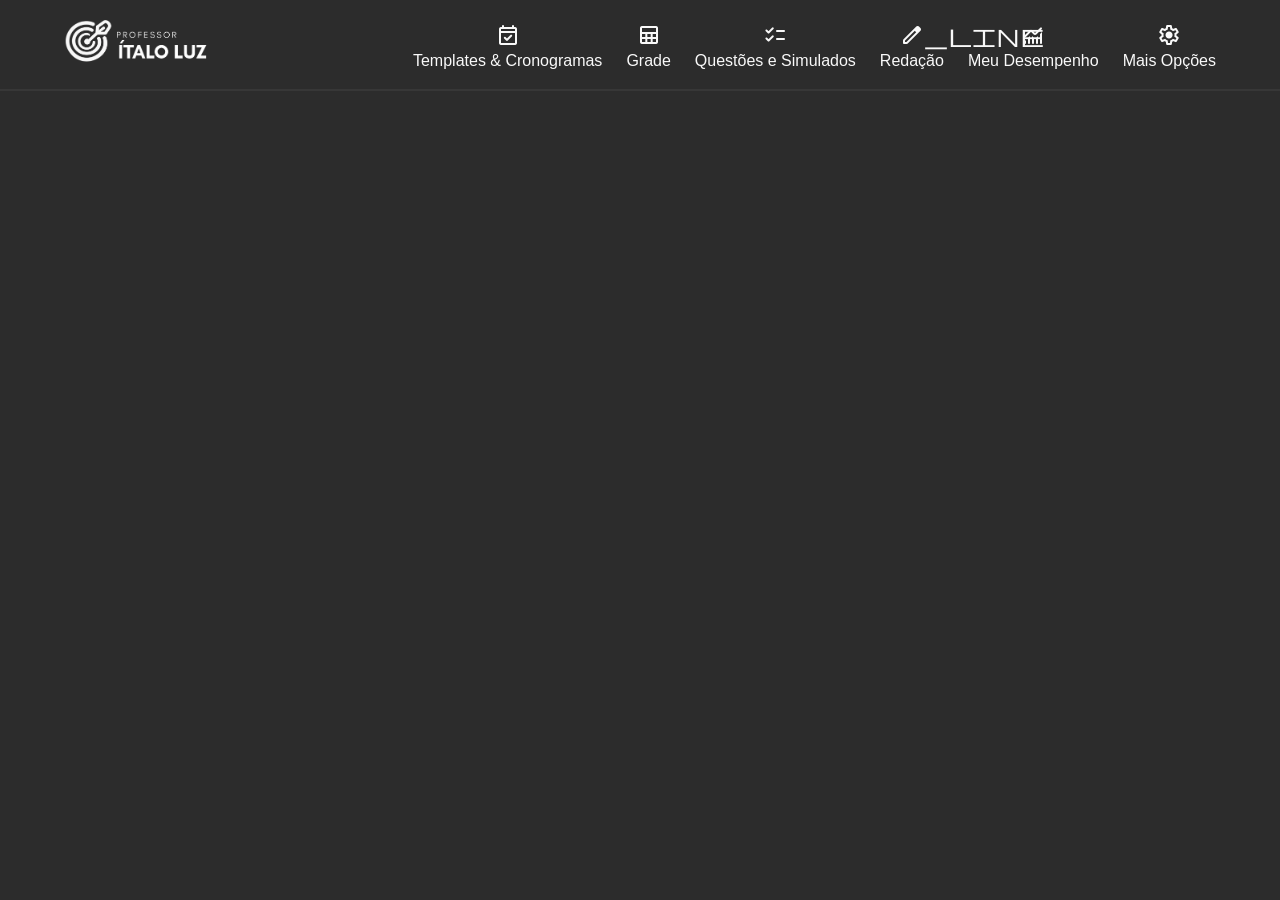
<file: index.html>
<!doctype html>
<html lang="pt-BR" data-theme="dark">
    <head>
        <meta charset="UTF-8" />
        <meta name="viewport" content="width=device-width, initial-scale=1.0" />
        <title>Professor Ítalo Luz – Plataforma de Estudos</title>
        <link
            rel="apple-touch-icon"
            sizes="180x180"
            href="../assets/icons/favicon/apple-touch-icon.png"
        />
        <link
            rel="icon"
            type="image/png"
            sizes="32x32"
            href="../assets/icons/favicon/favicon-32x32.png"
        />
        <link
            rel="icon"
            type="image/png"
            sizes="16x16"
            href="../assets/icons/favicon/favicon-16x16.png"
        />
        <link
            rel="shortcut icon"
            href="../assets/icons/favicon/favicon.ico"
            type="image/x-icon"
        />
        <link rel="stylesheet" href="../css/base.css" />
        <link rel="stylesheet" href="../css/menu.css" />
        <link
            rel="stylesheet"
            href="https://fonts.googleapis.com/css2?family=Material+Symbols+Rounded:opsz,wght,FILL,GRAD@24,300,0,-25&icon_names=event_available,table,checklist,edit_line,monitoring,settings,link,commit,favorite,download,menu,person,info"
        />
    </head>

    <body>
        <header>
            <nav id="navbar" />
        </header>
        <script src="../js/components/menu.js" type="module"></script>
    </body>
</html>
</file>
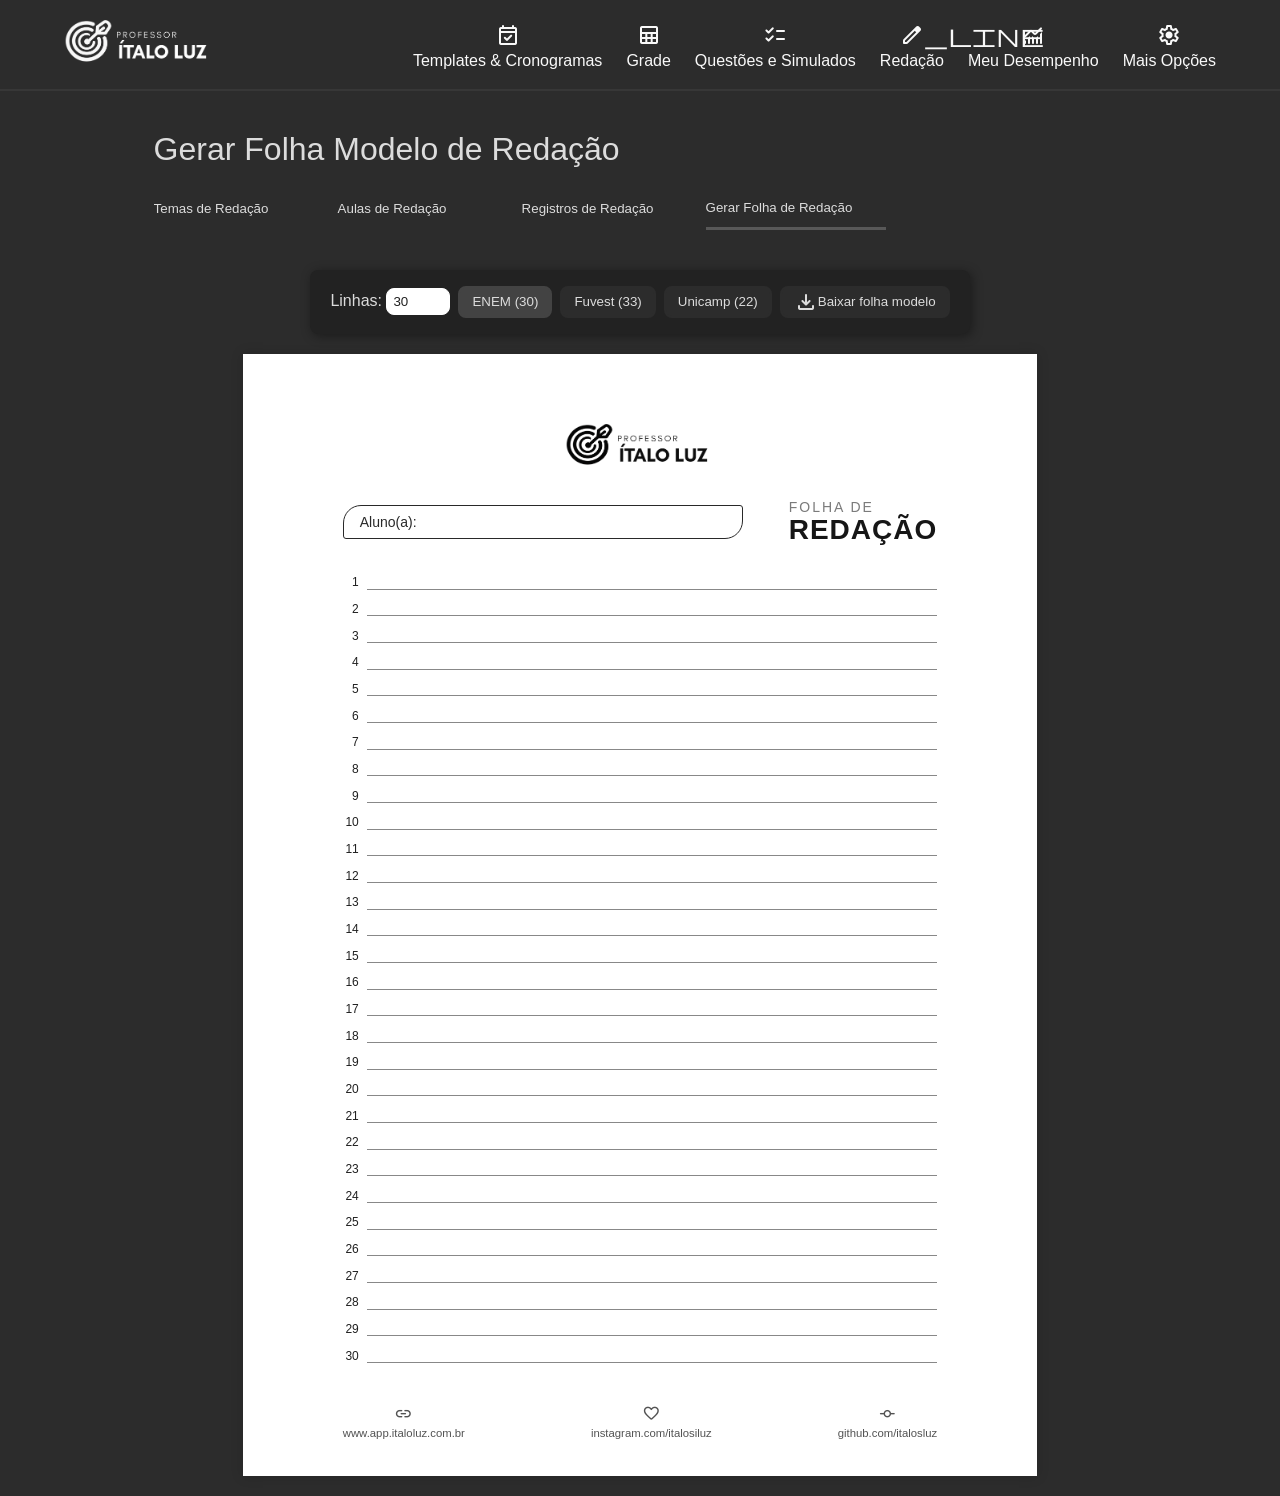
<file: pages/redacao.html>
<!doctype html>
<html lang="pt-BR" data-theme="dark">
    <head>
        <meta charset="UTF-8" />
        <meta name="viewport" content="width=device-width, initial-scale=1.0" />
        <title>Professor Ítalo Luz – Plataforma de Estudos</title>
        <link
            rel="apple-touch-icon"
            sizes="180x180"
            href="../assets/icons/favicon/apple-touch-icon.png"
        />
        <link
            rel="icon"
            type="image/png"
            sizes="32x32"
            href="../assets/icons/favicon/favicon-32x32.png"
        />
        <link
            rel="icon"
            type="image/png"
            sizes="16x16"
            href="../assets/icons/favicon/favicon-16x16.png"
        />
        <link
            rel="shortcut icon"
            href="../assets/icons/favicon/favicon.ico"
            type="image/x-icon"
        />
        <link
            rel="stylesheet"
            href="https://fonts.googleapis.com/css2?family=Material+Symbols+Rounded:opsz,wght,FILL,GRAD@24,300,0,-25&icon_names=event_available,table,checklist,edit_line,monitoring,settings,link,commit,favorite,download,menu,person,info"
        />
        <link rel="stylesheet" href="../css/base.css" />
        <link rel="stylesheet" href="../css/menu.css" />
        <link rel="stylesheet" href="../css/folha-modelo-redacao.css" />
        <link rel="stylesheet" href="../css/submenu-redacao.css" />
        <link rel="stylesheet" href="../css/redacao-temas-bloco.css" />
    </head>

    <body>
        <header>
            <nav id="navbar"></nav>
        </header>
        <div id="submenu-redacao">
            <h1 id="submenu-redacao-titulo">Temas de Redação</h1>
            <div id="submenu-redacao-botoes">
                <button data-secao="temas">Temas de Redação</button>
                <button data-secao="aulas">Aulas de Redação</button>
                <button data-secao="registros">Registros de Redação</button>
                <button data-secao="folha-modelo">
                    Gerar Folha de Redação
                </button>
            </div>
        </div>
        <main id="conteudo-principal"></main>
        <template id="redacao-temas">
            <section
                id="redacao-temas-conteudo"
                class="grid-redacoes"
            ></section>

            <template id="template-card-redacao">
                <article class="card-redacao-tema">
                    <div class="card-redacao-capa">
                        <img data-card="imagem" src="" alt="" loading="lazy" />
                    </div>

                    <div class="card-redacao-corpo">
                        <span class="card-redacao-eixo" data-card="eixo"></span>
                        <h2 class="card-redacao-titulo" data-card="titulo"></h2>

                        <div class="card-redacao-tags">
                            <p class="card-redacao-meta">
                                <span class="card-redacao-label">Autor:</span>
                                <span
                                    class="card-redacao-tag"
                                    data-card="autor"
                                ></span>
                            </p>
                            <p class="card-redacao-meta">
                                <span class="card-redacao-label">Banca:</span>
                                <span
                                    class="card-redacao-tag"
                                    data-card="banca"
                                ></span>
                            </p>
                            <p class="card-redacao-meta">
                                <span class="card-redacao-label">Ano:</span>
                                <span
                                    class="card-redacao-tag"
                                    data-card="ano"
                                ></span>
                            </p>
                        </div>

                        <button
                            type="button"
                            class="card-redacao-btn"
                            data-abrir-tema
                        >
                            Ver proposta completa
                        </button>
                    </div>
                </article>
            </template>

            <dialog class="dialog-redacao" id="dialog-redacao">
                <div class="dialog-redacao-conteudo">
                    <header class="dialog-redacao-topo">
                        <div>
                            <span
                                class="card-redacao-eixo"
                                data-dialog="eixo"
                            ></span>
                            <h3
                                class="dialog-redacao-titulo"
                                data-dialog="titulo"
                            ></h3>
                        </div>

                        <button
                            type="button"
                            class="dialog-redacao-fechar"
                            data-fechar-dialog
                            aria-label="Fechar janela"
                        >
                            &times;
                        </button>
                    </header>

                    <div class="dialog-redacao-corpo" data-dialog="corpo"></div>

                    <footer class="dialog-redacao-rodape">
                        <button
                            type="button"
                            class="dialog-redacao-btn-primario"
                            data-imprimir-tema
                        >
                            <span class="material-symbols-rounded"
                                >download</span
                            >
                            Imprimir / Salvar PDF
                        </button>
                        <button
                            type="button"
                            class="dialog-redacao-btn-secundario"
                            data-fechar-dialog
                        >
                            Fechar
                        </button>
                    </footer>
                </div>
            </dialog>
        </template>
        <template id="redacao-folha-modelo">
            <div class="container-folha-redacao">
                <div class="controles">
                    <div>
                        <label for="qtdLinhas">Linhas:</label>
                        <input
                            type="number"
                            id="qtdLinhas"
                            value="30"
                            min="1"
                            max="60"
                        />
                    </div>
                    <button type="button" data-linhas="30">ENEM (30)</button>
                    <button type="button" data-linhas="33">Fuvest (33)</button>
                    <button type="button" data-linhas="22">Unicamp (22)</button>
                    <button
                        type="button"
                        class="imprimir"
                        onclick="window.print()"
                    >
                        <span class="material-symbols-rounded">download</span>
                        Baixar folha modelo
                    </button>
                </div>

                <div id="area-impressao">
                    <div class="folha">
                        <div class="topo-logo">
                            <img
                                src="../assets/icons/logo-escopo-claro.png"
                                alt="Logo do Site"
                                class="logo"
                            />
                        </div>

                        <div class="topo">
                            <div class="campo-aluno">Aluno(a):</div>

                            <div class="titulo">
                                <small>Folha de</small>
                                <span>Redação</span>
                            </div>
                        </div>

                        <div class="grade"></div>

                        <div class="rodape">
                            <span>
                                <span class="material-symbols-rounded"
                                    >link</span
                                >
                                www.app.italoluz.com.br
                            </span>
                            <span>
                                <span class="material-symbols-rounded"
                                    >favorite</span
                                >
                                instagram.com/italosiluz
                            </span>
                            <span>
                                <span class="material-symbols-rounded"
                                    >commit</span
                                >
                                github.com/italosluz
                            </span>
                        </div>
                    </div>
                </div>
            </div>
        </template>
        <template id="redacao-aulas"></template>
        <template id="redacao-registros"></template>
        <script src="../js/components/menu.js" type="module"></script>
        <script
            src="../js/components/submenu-redacao.js"
            type="module"
        ></script>
        <script
            src="../js/components/folha-modelo-redacao.js"
            type="module"
        ></script>
        <script
            src="../js/components/redacao-temas-bloco.js"
            type="module"
        ></script>
    </body>
</html>
</file>
<file: css/base.css>
/* Reset básico para evitar margens indesejadas */
* {
    margin: 0;
    padding: 0;
    box-sizing: border-box;
    background: unset;
    color: unset;
    border: unset;
    outline: unset;
}

:root {
  /* Tipografia */
  --font-sans: 'Inter', 'Arial', sans-serif;
  --font-mono: 'Fira Code', monospace;

  /* Escala de Cinzas */
  --gray-50:  #f9f9f9;
  --gray-100: #efefef;
  --gray-200: #dcdcdc;
  --gray-300: #b8b8b8; 
  --gray-400: #8b8b8b; 
  --gray-500: #757575; 
  --gray-600: #5b5b5b; 
  --gray-700: #434343; 
  --gray-800: #373737; 
  --gray-900: #2c2c2c; 
  --gray-950: #222222;

  /* Espaçamentos e Bordas (não mudam com o tema) */
  --radius-sm: 4px;
  --radius-md: 8px;
  --radius-lg: 12px;

  /* Fundos (Surfaces) */
  --bg-page:        var(--gray-50);
  --bg-surface:     #ffffff;          /* Cards, modais, header */
  --bg-subtle:      var(--gray-100);  /* Inputs, hover de listas */
  --bg-hover:       var(--gray-200);

  /* Textos */
  --text-primary:   var(--gray-900);  /* Títulos e texto principal */
  --text-secondary: var(--gray-600);  /* Subtítulos e descrições */
  --text-muted:     var(--gray-500);  /* Placeholders, legendas */
  --text-inverse:   #ffffff;        /* Texto sobre botões escuros/coloridos */

  /* Bordas e Divisores */
  --border-subtle:  var(--gray-200);
  --border-strong:  var(--gray-300);

  /* Ações / Destaques */
  --brand-primary:  #1c1c1c;
  --brand-secondary: #0a0a0a;
  --brand-hover:    var(--gray-700);
}

[data-theme="dark"] {
  /* Fundos (usando exatamente a sua paleta original) */
  --bg-page:        var(--gray-900);  /* #2c2c2c */
  --bg-surface:     var(--gray-800);  /* #373737 */
  --bg-subtle:      var(--gray-600);  /* #5b5b5b */
  --bg-hover:       var(--gray-500);  /* #757575 */

  /* Textos */
  --text-primary:   var(--gray-50);  
  --text-secondary: var(--gray-200); 
  --text-muted:     var(--gray-400);
  --text-inverse:   var(--gray-950);

  /* Bordas e Divisores */
  --border-subtle:  var(--gray-800);
  --border-strong:  var(--gray-600);

  /* Ações / Destaques */
  --brand-primary:  #292929;
  --brand-secondary: #585858;
  --brand-hover:    var(--gray-400);
}

body {
    font-family: var(--font-sans);
    background-color: var(--bg-page);
    color: var(--text-secondary);
}

button:hover {
    cursor: pointer;
}

.hidden {
    display: none !important;
}

.block {
    display: block !important;
}

.flex {
    display: flex !important;
}
</file>
<file: css/menu.css>
.navbar {
    display: flex;
    justify-content: space-between;
    align-items: center;
    background-color: var(--bg-page);
    padding: 1rem 4rem;
    font-family: var(--font-sans);
    border-bottom: var(--border-subtle) solid 2px;
}

header {
    position: sticky;
    top: 0;
    z-index: 100;
    width: 100%;
}

.navbar .navbar-logo {
    text-decoration: none;
}

.navbar-logo img {
    width: 150px;
    /* Ajuste o tamanho conforme necessário */
}

.navbar-links {
    list-style: none;
    /* Remove as bolinhas da lista */
    display: flex;
    /* Coloca os links lado a lado */
    gap: 1.5rem;
    /* Espaço entre cada link */
}

.navbar-links a {
    color: var(--text-primary);
    text-decoration: none;
    font-size: 1rem;
    transition: color 0.5s;
}

.navbar-links a:hover {
    color: var(--brand-secondary);
}

.navbar-icon {
    width: 24px;
    height: 24px;
}

.navbar-links .navbar-icon {
    display: block;
    margin: 5px auto;
}

.navbar-submenu {
    position: absolute;
    top: 60px;
    right: 90px;
    list-style: none;
    width: 250px;
    padding: 10px;
    border-radius: var(--radius-lg);
    backdrop-filter: blur(100px);
    box-shadow: 4px 3px 10px 0px #0000004f;
    background: color-mix(in srgb, var(--bg-page) 80%, transparent);
}

.navbar-submenu a {
    display: flex;
    align-items: center;
    text-decoration: none;
    padding: 8px 0;
}

.navbar-submenu span {
    margin: 0 10px !important;
}

@media (width >= 1200px) {
    #navbar-menu {
        display: none;
    }
    .navbar-links.hidden {
        display: flex !important;
    }
}

@media (max-width: 1200px) {
    .navbar-links {
        flex-direction: column;
        gap: 1.5em;
        position: absolute;
        top: 60px;
        right: 70px;
        padding: 20px;
        border-radius: var(--radius-lg);
        backdrop-filter: blur(5px);
        box-shadow: 4px 3px 10px 0px #0000004f;
        background: color-mix(in srgb, var(--bg-page) 80%, transparent);
    }

    .navbar-links a {
        display: flex;
        flex-direction: row;
        align-items: center;
        width: 100%;
    }

    .navbar-links span {
        margin: 0 10px !important;
    }

    .navbar-submenu {
        position: static;
        list-style: none;
        width: 100%;
        padding: 10px;
        border-radius: var(--radius-lg);
        box-shadow: none;
        margin-top: 10px;
        background: none;
    }

    .navbar-submenu a {
        border-bottom: var(--border-subtle) solid 2px;
    }
}
</file>
<file: css/folha-modelo-redacao.css>
.container-folha-redacao {
    --cor-painel: var(--gray-950);
    --cor-botao: var(--gray-900);
    --cor-botao-hover: var(--gray-700);
    --cor-texto-claro: var(--gray-200);
    --folha-padding-x: 18pt;

    display: flex;
    flex-direction: column;
    align-items: center;
    padding: 20px;
    margin: 0;
}

.container-folha-redacao,
.container-folha-redacao * {
    box-sizing: border-box;
    -webkit-print-color-adjust: exact;
    print-color-adjust: exact;
}

.container-folha-redacao .controles {
    background: var(--cor-painel);
    color: var(--cor-texto-claro);
    padding: 16px 20px;
    border-radius: var(--radius-md);
    margin-bottom: 20px;
    display: flex;
    flex-wrap: wrap;
    gap: 8px;
    align-items: center;
    box-shadow: 2px 2px 11px rgb(0 0 0 / 40%);
}

.container-folha-redacao .controles input {
    width: 64px;
    padding: 5px 6px;
    border: 1px solid #ffffff;
    border-radius: var(--radius-md);
    background: #ffffff;
    color: #202020;
}

.container-folha-redacao .controles input:focus {
    outline: none;
    box-shadow: 0 0 0 2px #ffffff59;
}

.container-folha-redacao .controles button {
    padding: 6px 12px;
    cursor: pointer;
    border: 2px solid var(--cor-botao);
    background: var(--cor-botao);
    border-radius: var(--radius-md);
    color: var(--cor-texto-claro);
    transition:
        background 0.5s ease,
        color 0.5s ease,
        border-color 0.5s ease;
    height: 32px;
}

.container-folha-redacao .controles button:hover {
    background: var(--cor-botao-hover);
    border-color: var(--cor-botao-hover);
}

.container-folha-redacao .controles button.ativo,
.container-folha-redacao .controles button.ativo:hover {
    background: var(--cor-botao-hover);
    border-color: var(--cor-botao-hover);
}

button.imprimir {
    display: flex;
    align-items: center;
}

#area-impressao {
    --escala-folha: 1;
    display: flex;
    flex-direction: column;
    align-items: center;
    gap: 24px;
}

#area-impressao .folha {
    --altura-linha: 20pt;
    width: 210mm;
    height: 297mm;
    background: #ffffff;
    padding: 10mm 20mm;
    box-shadow: 0 0 12px rgba(0, 0, 0, 0.15);
    display: flex;
    flex-direction: column;
    zoom: var(--escala-folha);
}

#area-impressao .topo-logo {
    padding: 21pt 0;
    display: flex;
    justify-content: center;
    flex-shrink: 0;
}

#area-impressao img.logo {
    max-width: 150px;
    max-height: 42pt;
    width: auto;
    height: auto;
    object-fit: contain;
}

#area-impressao .topo {
    display: flex;
    justify-content: space-between;
    align-items: center;
    gap: 20px;
    padding: 0 var(--folha-padding-x) 14pt;
    flex-shrink: 0;
}

#area-impressao .campo-aluno {
    flex: 1;
    max-width: 400px;
    display: flex;
    align-items: center;
    gap: 8px;
    border: 1px solid #292929;
    border-radius: 18px 3px 18px 3px;
    padding: 8px 16px;
    font-size: 14px;
    font-weight: normal;
    color: #292929;
}

#area-impressao .titulo {
    color: #161616;
    line-height: 1.05;
    font-weight: bold;
    text-transform: uppercase;
    white-space: nowrap;
}

#area-impressao .titulo small {
    display: block;
    font-size: 14px;
    letter-spacing: 2px;
    color: #7b7b7b;
    font-weight: normal;
}

#area-impressao .titulo span {
    font-size: 28px;
    letter-spacing: 1px;
}

#area-impressao .grade {
    padding: 0 var(--folha-padding-x);
    flex-shrink: 0;
}

#area-impressao .linha {
    display: flex;
    width: 100%;
    height: var(--altura-linha);
    flex-shrink: 0;
    break-inside: avoid;
}

#area-impressao .numero {
    width: 18pt;
    display: flex;
    align-items: flex-end;
    justify-content: flex-end;
    padding-right: 6pt;
    padding-bottom: 1pt;
    font-size: 9pt;
    line-height: 1;
    font-weight: 300;
    color: #202020;
    user-select: none;
}

#area-impressao .traco {
    flex: 1;
    border-bottom: 1pt solid #888888;
}

#area-impressao .rodape {
    margin-top: auto;
    padding: 14pt var(--folha-padding-x) 0;
    display: flex;
    justify-content: space-between;
    font-size: 8.5pt;
    color: #535353;
    flex-shrink: 0;
}

#area-impressao .rodape > span {
    display: flex;
    flex-direction: column;
    align-items: center;
    gap: 2pt;
}

#area-impressao .rodape .material-symbols-rounded {
    font-size: 14pt;
    line-height: 1;
}

@page {
    size: A4;
    margin: 10mm 12mm;
}

@media print {
    body
        *:not(#area-impressao):not(#area-impressao *):not(
            :has(#area-impressao)
        ) {
        display: none !important;
    }

    html,
    body,
    body :has(#area-impressao) {
        display: block !important;
        width: 100% !important;
        max-width: none !important;
        margin: 0 !important;
        padding: 0 !important;
        background: #ffffff !important;
        border: none !important;
        box-shadow: none !important;
    }

    #area-impressao {
        display: block !important;
        width: 100% !important;
    }

    #area-impressao .folha {
        display: flex !important;
        width: 100% !important;
        height: 275mm !important;
        margin: 0 !important;
        padding: 0 !important;
        box-shadow: none !important;
        break-after: page;
        page-break-after: always;
        zoom: 1 !important;
    }

    #area-impressao .folha:last-child {
        break-after: auto;
        page-break-after: auto;
    }
}

.controles {
    position: sticky !important;
    top: 100px;
    z-index: auto;
}

@media (max-width: 850px) {
    .container-folha-redacao .controles button {
        display: flex;
        width: 180px;
        max-width: 100%;
        align-items: center;
        justify-content: center;
        margin: 0 auto;
    }
    .container-folha-redacao .controles {
        max-width: 80%;
        width: 280px;
        flex-direction: column;
    }
}
</file>
<file: css/submenu-redacao.css>
#submenu-redacao {
    max-width: 100%;
    padding: 20px 0;
    display: flex;
    flex-direction: column;
    align-items: flex-start;
    margin: 0 12%;
}

#submenu-redacao-titulo {
    font-weight: normal;
    margin: 20px 0;
}

#submenu-redacao-botoes button {
    padding: 12px 0;
    width: 180px;
    transition: 0.5s color, 0.5s border-color;
    text-align: left;
    flex-shrink: 0;
    white-space: nowrap;
}

#submenu-redacao-botoes {
    display: flex;
    gap: 4px;
    max-width: 100%;
    overflow-x: auto;
    scrollbar-width: thin;
    scrollbar-color: #747474 var(--bg-page);
}

#submenu-redacao-botoes button:hover,
.submenu-redacao-ativo {
    border-bottom: 3px solid var(--brand-secondary);
}
</file>
<file: css/redacao-temas-bloco.css>
#redacao-temas-conteudo {
    width: min(92%, 1200px);
    margin: 0 auto;
}

.grid-redacoes {
    display: grid;
    grid-template-columns: repeat(auto-fill, minmax(290px, 1fr));
    gap: 24px;
}

#conteudo-principal {
    --card-bg: var(--bg-surface);
    --card-borda: var(--border-subtle);
    --card-texto: var(--text-primary);
    --card-texto-secundario: var(--text-secondary);
    --card-destaque: var(--gray-200);
    --card-destaque-suave: var(--brand-secondary);
}

/* ===== Cards ===== */
.card-redacao-tema {
    box-sizing: border-box;
    width: 100%;
    background-color: var(--card-bg);
    border: 1px solid var(--card-borda);
    border-radius: var(--radius-lg);
    overflow: hidden;
    display: flex;
    flex-direction: column;
    font-family: var(--font-sans);
    box-shadow: 0 4px 12px rgba(15, 23, 42, 0.06);
    transition:
        transform 0.25s ease,
        box-shadow 0.25s ease;
}

.card-redacao-tema:hover {
    transform: translateY(-4px);
    box-shadow: 0 12px 24px rgba(15, 23, 42, 0.12);
}

.card-redacao-capa {
    width: 100%;
    aspect-ratio: 16 / 9;
    overflow: hidden;
    background-color: var(--bg-surface);
}

.card-redacao-capa img {
    width: 100%;
    height: 100%;
    object-fit: cover;
    display: block;
    transition: transform 0.35s ease;
}

.card-redacao-tema:hover .card-redacao-capa img {
    transform: scale(1.04);
}

.card-redacao-corpo {
    padding: 20px;
    display: flex;
    flex-direction: column;
    gap: 12px;
    flex: 1;
}

.card-redacao-eixo {
    align-self: flex-start;
    display: inline-block;
    font-size: 0.75rem;
    font-weight: 600;
    color: var(--card-destaque);
    background-color: var(--brand-primary);
    padding: 5px 12px;
    border-radius: 999px;
    letter-spacing: 0.02em;
}

.card-redacao-eixo:empty {
    display: none;
}

.card-redacao-titulo {
    margin: 0;
    font-size: 1.15rem;
    font-weight: 700;
    line-height: 1.35;
    color: var(--card-texto);
}

.card-redacao-tags {
    margin-top: auto;
    border-top: 1px solid var(--card-borda);
    padding-top: 10px;
    display: flex;
    flex-direction: column;
    gap: 6px;
}

.card-redacao-meta {
    margin: 0;
    font-size: 0.85rem;
    line-height: 1.4;
    color: var(--card-texto-secundario);
}

.card-redacao-meta:has(.card-redacao-tag:empty) {
    display: none;
}

.card-redacao-label {
    font-weight: 600;
    color: var(--card-texto);
}

.card-redacao-btn {
    margin-top: 8px;
    width: 100%;
    padding: 10px 16px;
    border: none;
    border-radius: var(--radius-lg);
    background-color: var(--brand-primary);
    color: var(--card-destaque);
    font-weight: 600;
    cursor: pointer;
    transition:
        filter 0.2s ease,
        transform 0.15s ease;
}

.card-redacao-btn:hover {
    filter: brightness(1.1);
}

.card-redacao-btn:active {
    transform: scale(0.98);
}

/* ===== Dialog ===== */
body:has(dialog[open]) {
    overflow: hidden;
}

.dialog-redacao {
    padding: 0;
    margin: auto;
    border: 1px solid var(--border-subtle);
    border-radius: 16px;
    width: calc(100% - 32px);
    max-width: 720px;
    max-height: 85vh;
    background-color: var(--bg-surface);
    color: var(--text-primary);
    font-family: var(--font-sans);
    box-shadow: 0 20px 40px rgba(15, 23, 42, 0.25);
    overflow: hidden;
}

.dialog-redacao[open] {
    animation: abrirDialog 0.22s ease-out;
}

.dialog-redacao::backdrop {
    background-color: rgb(0 0 0 / 55%);
    backdrop-filter: blur(4px);
}

.dialog-redacao-conteudo {
    display: flex;
    flex-direction: column;
    max-height: 85vh;
}

.dialog-redacao-topo {
    display: flex;
    align-items: flex-start;
    justify-content: space-between;
    gap: 16px;
    padding: 20px 24px 16px;
    border-bottom: 1px solid var(--border-subtle);
}

.dialog-redacao-titulo {
    margin: 10px 0 0;
    font-size: 1.25rem;
    line-height: 1.35;
    color: var(--text-primary);
}

.dialog-redacao-fechar {
    flex-shrink: 0;
    width: 36px;
    height: 36px;
    border: none;
    border-radius: 8px;
    background-color: transparent;
    color: var(--text-secondary);
    font-size: 1.6rem;
    line-height: 1;
    cursor: pointer;
    transition:
        background-color 0.2s ease,
        color 0.2s ease;
}

.dialog-redacao-fechar:hover {
    background-color: var(--bg-hover);
    color: var(--text-primary);
}

.dialog-redacao-corpo {
    padding: 20px 24px;
    overflow-y: auto;
    font-size: 0.95rem;
    line-height: 1.6;
    color: var(--text-primary);
    scrollbar-width: thin;
    scrollbar-color: #747474 var(--bg-surface);
}

.dialog-redacao-rodape {
    padding: 14px 24px;
    border-top: 1px solid var(--border-subtle);
    display: flex;
    justify-content: flex-end;
    align-items: center;
    flex-wrap: wrap;
    gap: 10px;
    background-color: var(--bg-surface);
}

.dialog-redacao-btn-secundario,
.dialog-redacao-btn-primario {
    display: inline-flex;
    align-items: center;
    gap: 6px;
    padding: 8px 16px;
    border-radius: 8px;
    font-size: 0.9rem;
    font-weight: 600;
    cursor: pointer;
    transition:
        background-color 0.2s ease,
        filter 0.2s ease,
        transform 0.15s ease;
}


.dialog-redacao-btn-primario, .dialog-redacao-btn-secundario  {
    border: none;
    background-color: var(--gray-900);
    color: var(--gray-200);
}

.dialog-redacao-btn-primario:hover, .dialog-redacao-btn-secundario:hover {
    filter: brightness(1.1);
}

.dialog-redacao-btn-primario:active {
    transform: scale(0.98);
}

.dialog-redacao-btn-primario .material-symbols-rounded {
    font-size: 1.15rem;
}

/* ===== Textos motivadores ===== */
.motivador-bloco {
    padding: 16px 0;
    border-bottom: 1px solid var(--border-subtle);
}

.motivador-bloco:first-child {
    padding-top: 0;
}

.motivador-bloco:last-child {
    padding-bottom: 0;
    border-bottom: none;
}

.motivador-rotulo {
    display: inline-block;
    font-size: 0.85rem;
    font-weight: 700;
    text-transform: uppercase;
    letter-spacing: 0.06em;
    color: var(--text-primary);
    margin-bottom: 6px;
}

.motivador-titulo {
    margin: 0 0 10px;
    font-size: 1.2rem;
    color: var(--text-primary);
}

.motivador-paragrafo {
    margin: 0 0 12px;
    text-align: justify;
    line-height: 1.65;
    color: var(--text-secondary);
    text-indent: 32px;
}

.motivador-paragrafo:last-of-type {
    margin-bottom: 0;
}

.motivador-figura {
    margin: 12px 0;
    text-align: center;
}

.motivador-imagem {
    max-width: 100%;
    max-height: 420px;
    height: auto;
    display: block;
    margin: 0 auto;
    border-radius: 10px;
    border: 1px solid var(--border-subtle);
}

.motivador-rodape {
    margin-top: 12px;
    padding-top: 8px;
    font-size: 0.8rem;
    line-height: 1.45;
    color: var(--text-secondary);
    display: flex;
    flex-direction: column;
    gap: 4px;
}

.motivador-referencia {
    margin: 0;
}

.motivador-fonte {
    align-self: flex-start;
    color: var(--text-primary);
    font-weight: 600;
    text-decoration: none;
    word-break: break-word;
}

.motivador-fonte:hover {
    text-decoration: underline;
}

/* ===== Acessibilidade (Foco via teclado) ===== */
.card-redacao-btn:focus-visible,
.dialog-redacao-fechar:focus-visible,
.dialog-redacao-btn-secundario:focus-visible,
.dialog-redacao-btn-primario:focus-visible,
.motivador-fonte:focus-visible {
    outline: 2px solid var(--brand-primary);
    outline-offset: 2px;
}

/* ===== Animações e Responsividade ===== */
@keyframes abrirDialog {
    from {
        opacity: 0;
        transform: translateY(10px) scale(0.98);
    }
    to {
        opacity: 1;
        transform: translateY(0) scale(1);
    }
}

@media (max-width: 600px) {
    .dialog-redacao-topo,
    .dialog-redacao-corpo,
    .dialog-redacao-rodape {
        padding-inline: 16px;
    }

    .motivador-paragrafo {
        text-indent: 20px;
        text-align: left;
    }
}
</file>
